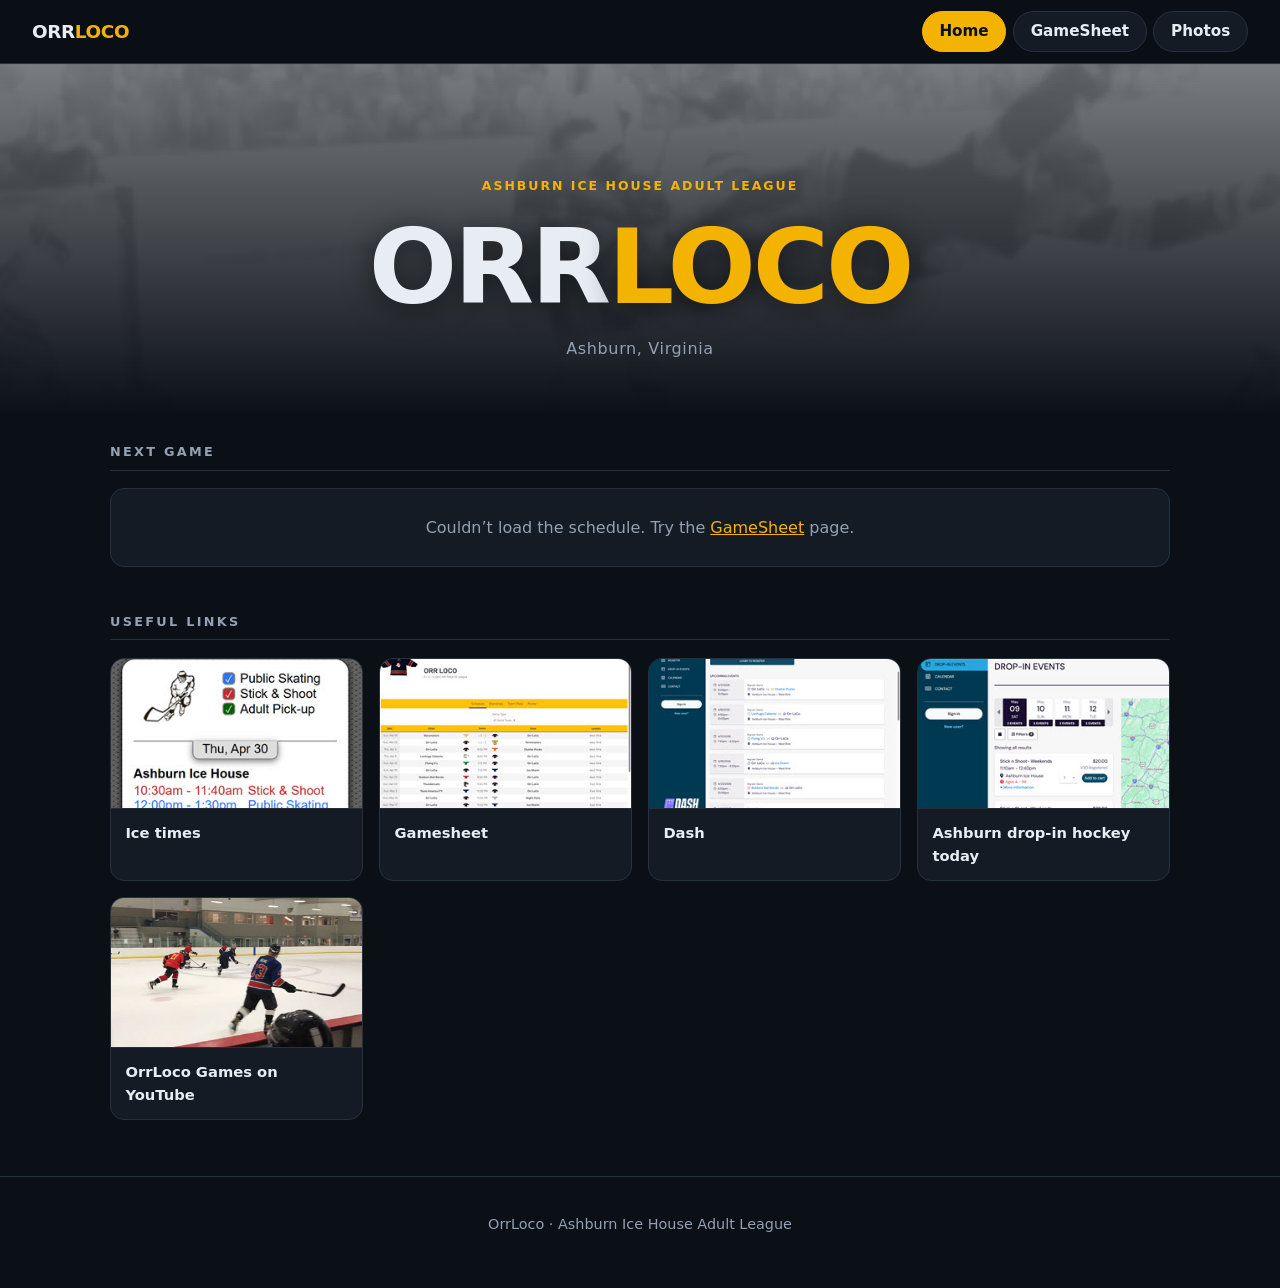
<file: index.html>
<!DOCTYPE html>
<html lang="en">
<head>
	<title>OrrLoco Hockey</title>
	<meta charset="utf-8">
	<meta name="description" content="Schedule, standings and photos for the OrrLoco hockey team in Ashburn, Virginia.">
	<meta name="viewport" content="width=device-width, initial-scale=1">
	<meta name="theme-color" content="#0b1017">
	<link rel="canonical" href="https://www.orrloco.org/">
	<link rel="icon" href="favicon.png">

	<meta property="og:type" content="website">
	<meta property="og:site_name" content="OrrLoco Hockey">
	<meta property="og:title" content="OrrLoco Hockey">
	<meta property="og:description" content="Schedule, standings and photos for the OrrLoco hockey team in Ashburn, Virginia.">
	<meta property="og:url" content="https://www.orrloco.org/">
	<meta property="og:image" content="https://www.orrloco.org/2025-2026_team.jpg">
	<meta property="og:image:width" content="1041">
	<meta property="og:image:height" content="586">
	<meta property="og:image:alt" content="The OrrLoco hockey team at Ashburn Ice House">
	<meta name="twitter:card" content="summary_large_image">

	<link rel="stylesheet" href="site.css">
</head>
<body data-page="home">
	
<a class="skip" href="#main">Skip to content</a>

<nav class="nav">
	<a class="brand" href="index.html">Orr<span>LoCo</span></a>
	<div class="nav-links" id="nav-links">
			<a href="index.html">Home</a>
			<a href="live.html">GameSheet</a>
			<a href="photos.html">Photos</a>
	</div>
</nav>

<header class="hero">
	<div class="hero-inner">
		<p class="kicker">Ashburn Ice House Adult League</p>
		<h1>Orr<span>LoCo</span></h1>
		<p class="tagline">Ashburn, Virginia</p>
	</div>
</header>

<main id="main">

	<section class="section">
		<h2 class="section-title">Next game</h2>
		<div id="next-game" class="card game-card">
			<p class="loading">Loading the schedule&hellip;</p>
		</div>
	</section>

	<section class="section">
		<h2 class="section-title">Coming up</h2>
		<div id="upcoming" class="card">
			<p class="loading">Loading&hellip;</p>
		</div>
	</section>

	<section class="section">
		<h2 class="section-title">Useful links</h2>
		<div class="links">
			<a class="link-card" href="https://is.tmatex.com/">
				<img src="ice_time.jpg" width="300" height="197" alt="a thumbnail of the ice time website" loading="lazy">
				<span>Ice times</span>
			</a>
			<a class="link-card" data-gs-team href="https://gamesheetstats.com/">
				<img src="gamesheet.jpg" width="300" height="221" alt="a thumbnail of the gamesheet website" loading="lazy">
				<span>Gamesheet</span>
			</a>
			<a class="link-card" data-dash-team href="https://apps.daysmartrecreation.com/dash/x/#/online/ashburn">
				<img src="dash.jpg" width="300" height="221" alt="a thumbnail of the dash website" loading="lazy">
				<span>Dash</span>
			</a>
			<a class="link-card" href="https://member.daysmartrecreation.com/#/online/ashburn/event-registration?&amp;facility_ids=1&amp;sport_ids=30">
				<img src="drop_in_activities.jpg" width="300" height="214" alt="a thumbnail of the drop-in activities website" loading="lazy">
				<span>Ashburn drop-in hockey today</span>
			</a>
			<a class="link-card" href="https://www.youtube.com/@OrrLocoGames-xp1fu">
				<img src="orrlocogames.jpg" width="400" height="220" alt="a thumbnail of the OrrLoco Games YouTube channel" loading="lazy">
				<span>OrrLoco Games on YouTube</span>
			</a>
		</div>
	</section>

</main>

<footer>
	<p>OrrLoco &middot; Ashburn Ice House Adult League</p>
</footer>

<script src="app.js"></script>
</body>
</html>
</file>
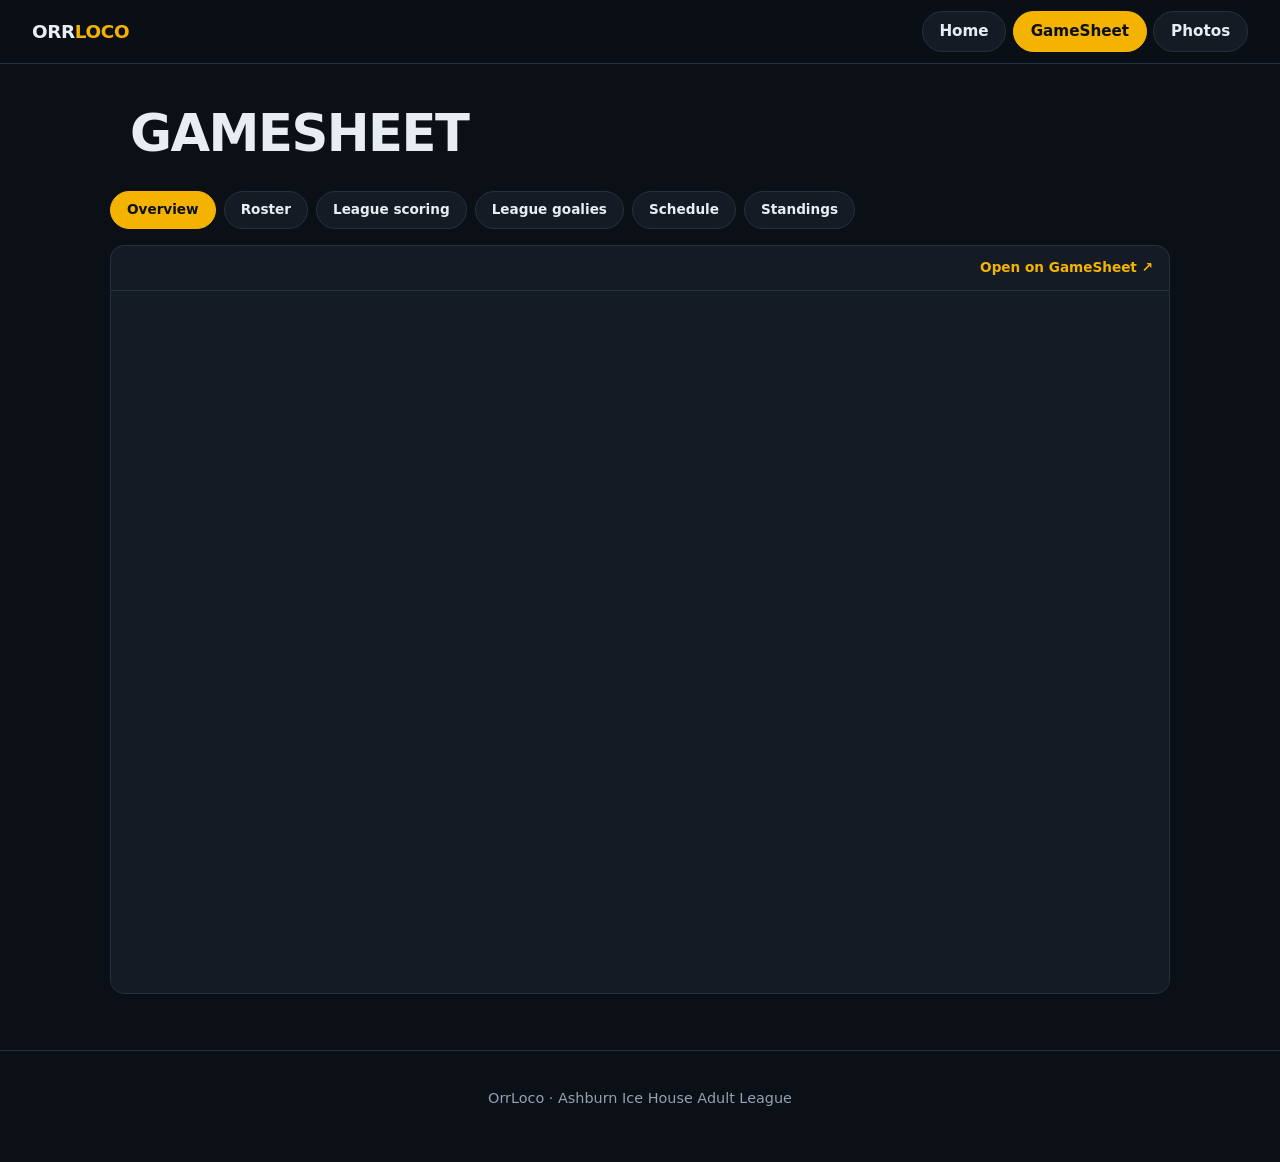
<file: live.html>
<!DOCTYPE html>
<html lang="en">
<head>
	<title>GameSheet &middot; OrrLoco Hockey</title>
	<meta charset="utf-8">
	<meta name="description" content="Live schedule, standings and roster for OrrLoco hockey, straight from GameSheet.">
	<meta name="viewport" content="width=device-width, initial-scale=1">
	<meta name="theme-color" content="#0b1017">
	<link rel="canonical" href="https://www.orrloco.org/live.html">
	<link rel="icon" href="favicon.png">

	<meta property="og:type" content="website">
	<meta property="og:site_name" content="OrrLoco Hockey">
	<meta property="og:title" content="GameSheet &middot; OrrLoco Hockey">
	<meta property="og:description" content="Live schedule, standings and roster for OrrLoco hockey, straight from GameSheet.">
	<meta property="og:url" content="https://www.orrloco.org/live.html">
	<meta property="og:image" content="https://www.orrloco.org/2025-2026_team.jpg">
	<meta property="og:image:width" content="1041">
	<meta property="og:image:height" content="586">
	<meta property="og:image:alt" content="The OrrLoco hockey team at Ashburn Ice House">
	<meta name="twitter:card" content="summary_large_image">

	<link rel="stylesheet" href="site.css">
</head>
<body data-page="live">

<a class="skip" href="#main">Skip to content</a>

<nav class="nav">
	<a class="brand" href="index.html">Orr<span>LoCo</span></a>
	<div class="nav-links" id="nav-links">
			<a href="index.html">Home</a>
			<a href="live.html">GameSheet</a>
			<a href="photos.html">Photos</a>
	</div>
</nav>

<main id="main">
	<header class="page-head">
		<h1>GameSheet</h1>
	</header>

	<section class="section">
		<div class="chips" id="live-tabs" role="group" aria-label="GameSheet views"></div>
		<div class="card live-card">
			<div class="live-bar">
				<a id="live-open" href="https://gamesheetstats.com/" target="_blank" rel="noopener">Open on GameSheet &#8599;</a>
			</div>
			<div class="live-frame" id="live-frame"></div>
		</div>
	</section>
</main>

<footer>
	<p>OrrLoco &middot; Ashburn Ice House Adult League</p>
</footer>

<script src="app.js"></script>
</body>
</html>
</file>
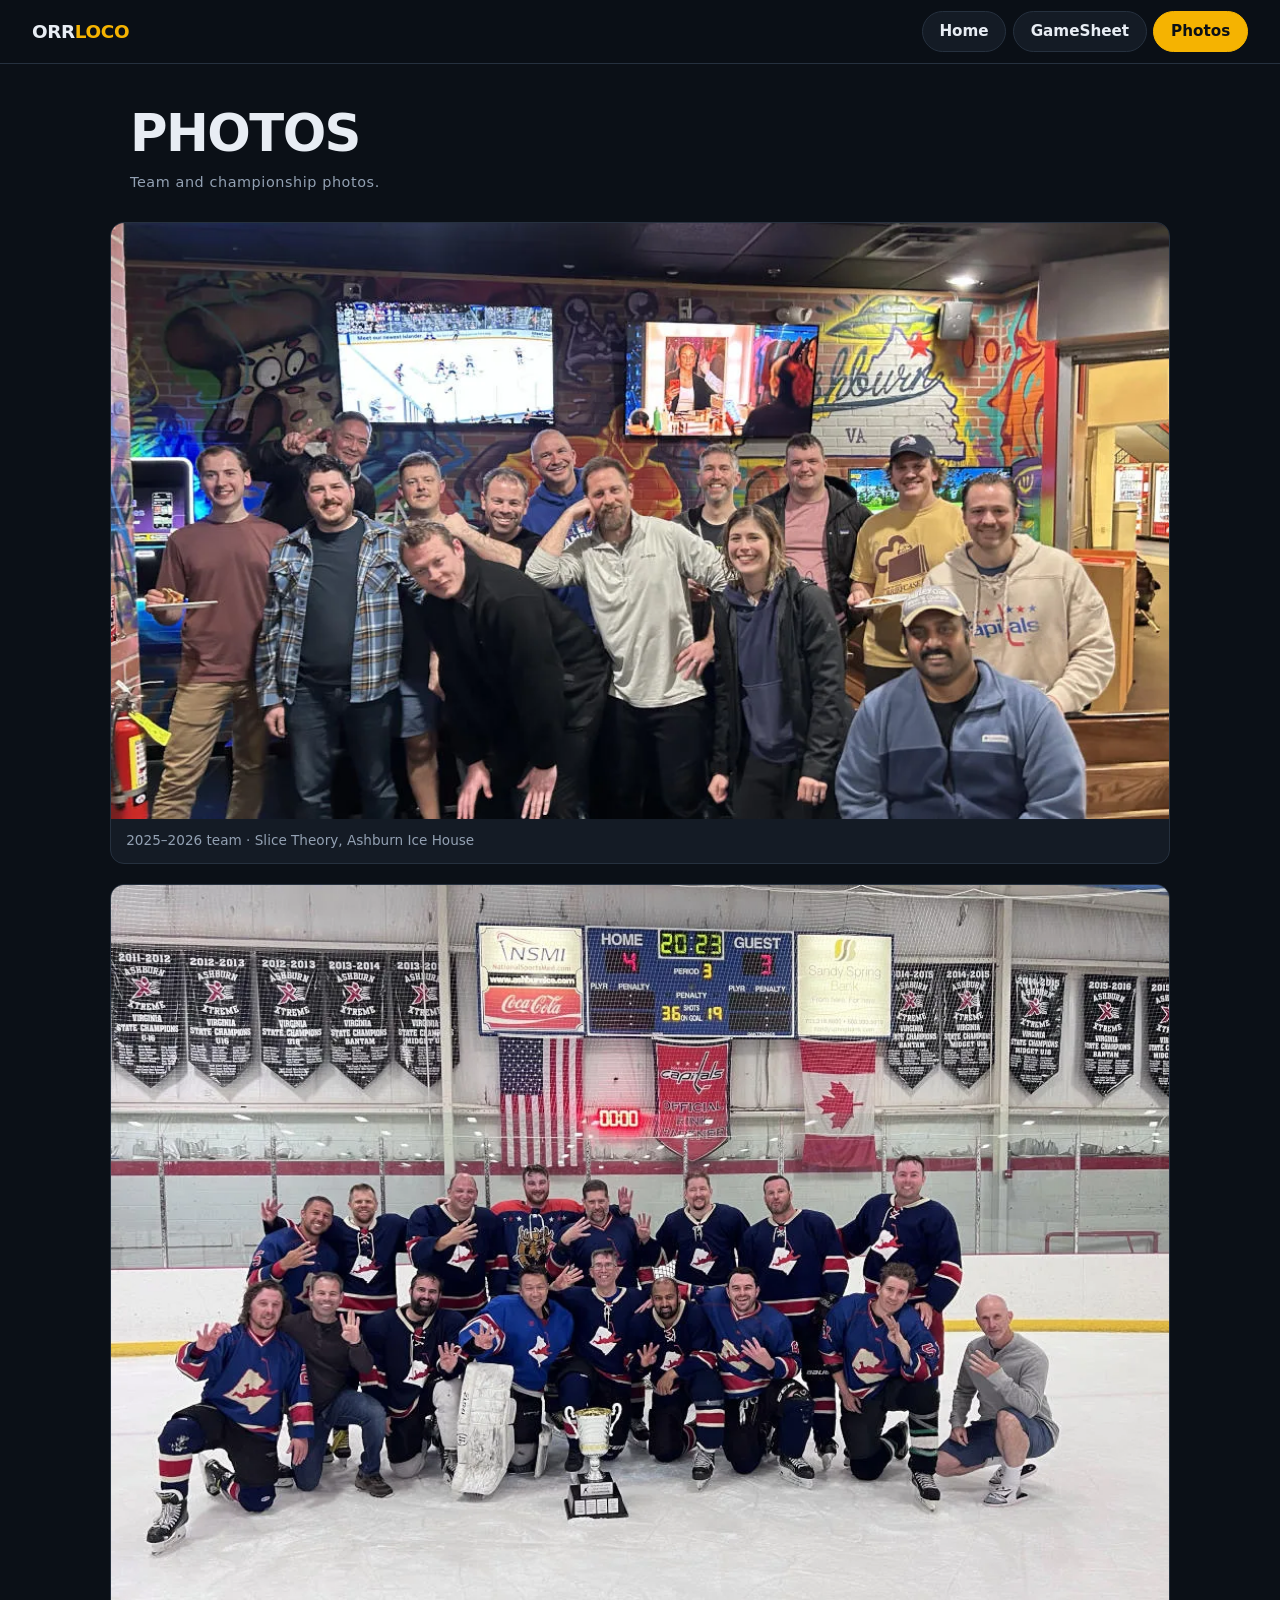
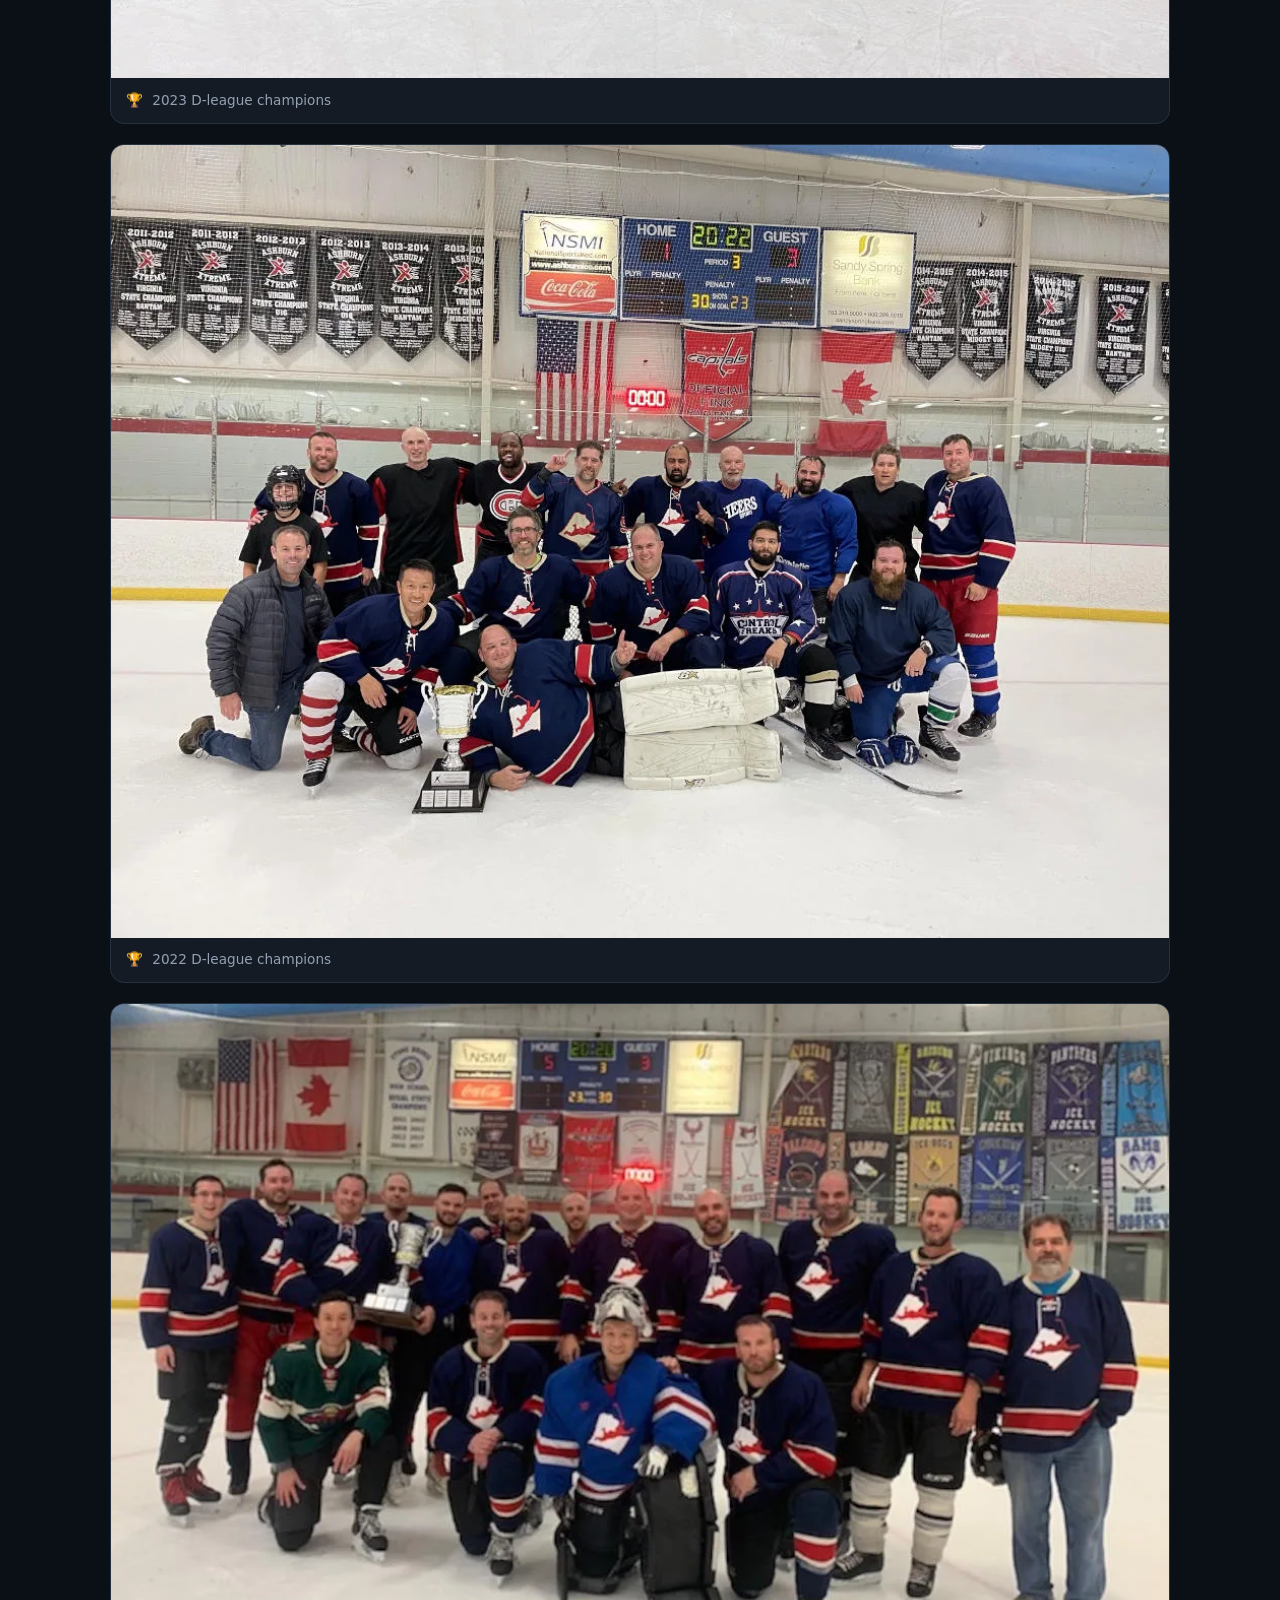
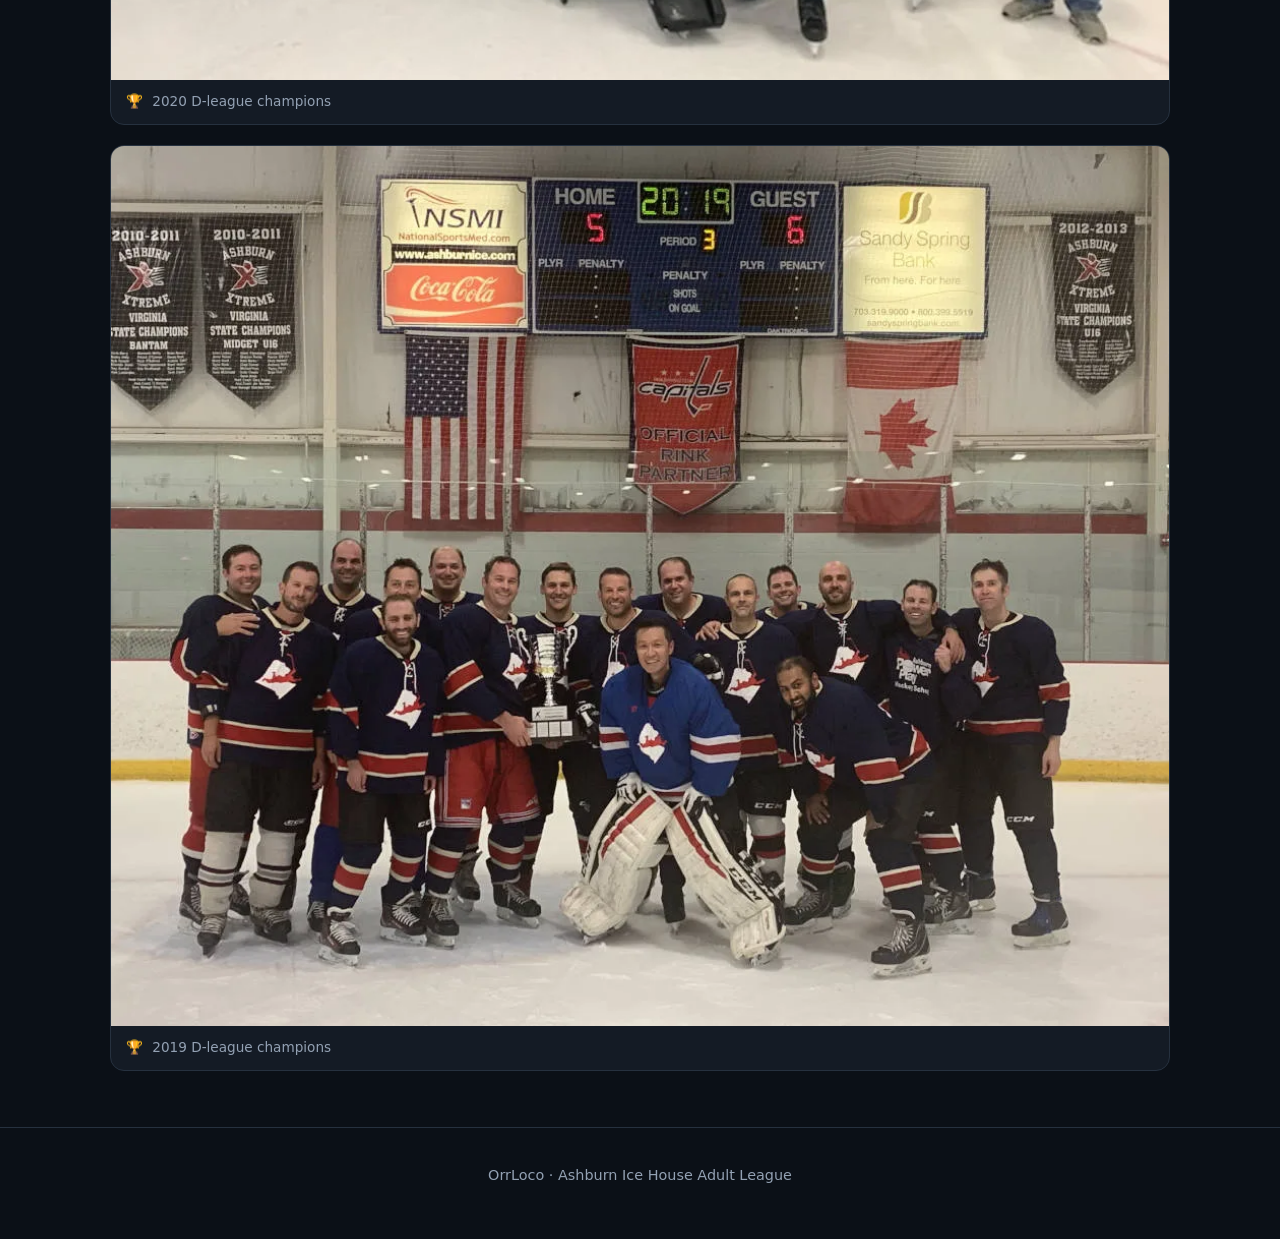
<file: photos.html>
<!DOCTYPE html>
<html lang="en">
<head>
	<title>Photos &middot; OrrLoco Hockey</title>
	<meta charset="utf-8">
	<meta name="description" content="Team and championship photos for OrrLoco hockey.">
	<meta name="viewport" content="width=device-width, initial-scale=1">
	<meta name="theme-color" content="#0b1017">
	<link rel="canonical" href="https://www.orrloco.org/photos.html">
	<link rel="icon" href="favicon.png">

	<meta property="og:type" content="website">
	<meta property="og:site_name" content="OrrLoco Hockey">
	<meta property="og:title" content="Photos &middot; OrrLoco Hockey">
	<meta property="og:description" content="Team and championship photos for OrrLoco hockey.">
	<meta property="og:url" content="https://www.orrloco.org/photos.html">
	<meta property="og:image" content="https://www.orrloco.org/2025-2026_team.jpg">
	<meta property="og:image:width" content="1041">
	<meta property="og:image:height" content="586">
	<meta property="og:image:alt" content="The OrrLoco hockey team at Ashburn Ice House">
	<meta name="twitter:card" content="summary_large_image">

	<link rel="stylesheet" href="site.css">
</head>
<body data-page="photos">

<a class="skip" href="#main">Skip to content</a>

<nav class="nav">
	<a class="brand" href="index.html">Orr<span>LoCo</span></a>
	<div class="nav-links" id="nav-links">
			<a href="index.html">Home</a>
			<a href="live.html">GameSheet</a>
			<a href="photos.html">Photos</a>
	</div>
</nav>

<main id="main">
	<header class="page-head">
		<h1>Photos</h1>
		<p class="page-sub">Team and championship photos.</p>
	</header>

	<section class="section">
		<div class="gallery">
			<figure>
				<picture>
					<source type="image/webp" sizes="(max-width: 1100px) calc(100vw - 2.5rem), 1041px"
					        srcset="2025-2026_team-640.webp 640w, 2025-2026_team-800.webp 800w, 2025-2026_team.webp 1041w">
					<img src="2025-2026_team.jpg" width="1041" height="586" alt="a team photo of OrrLoco hockey at the end of the 2025-2026 season, at the Slice Theory pizza place in Ashburn Ice House" loading="lazy" decoding="async">
				</picture>
				<figcaption>2025&ndash;2026 team &middot; Slice Theory, Ashburn Ice House</figcaption>
			</figure>
			<figure>
				<picture>
					<source type="image/webp" sizes="(max-width: 1100px) calc(100vw - 2.5rem), 1041px"
					        srcset="2023_champs-640.webp 640w, 2023_champs-800.webp 800w, 2023_champs.webp 1041w">
					<img src="2023_champs.jpg" width="1041" height="781" alt="a team photo of OrrLoco as the 2023 D-league hockey champions" loading="lazy" decoding="async">
				</picture>
				<figcaption><span class="cup">&#127942;</span> 2023 D-league champions</figcaption>
			</figure>
			<figure>
				<picture>
					<source type="image/webp" sizes="(max-width: 1100px) calc(100vw - 2.5rem), 1041px"
					        srcset="2022_champs-640.webp 640w, 2022_champs-800.webp 800w, 2022_champs.webp 1041w">
					<img src="2022_champs.jpg" width="1041" height="781" alt="a team photo of OrrLoco as the 2022 D-league hockey champions" loading="lazy" decoding="async">
				</picture>
				<figcaption><span class="cup">&#127942;</span> 2022 D-league champions</figcaption>
			</figure>
			<figure>
				<picture>
					<source type="image/webp" sizes="(max-width: 1100px) calc(100vw - 2.5rem), 1041px"
					        srcset="2020_champs-640.webp 640w, 2020_champs-800.webp 800w, 2020_champs.webp 1041w">
					<img src="2020_champs.jpg" width="1041" height="665" alt="a team photo of OrrLoco as the 2020 D-league hockey champions" loading="lazy" decoding="async">
				</picture>
				<figcaption><span class="cup">&#127942;</span> 2020 D-league champions</figcaption>
			</figure>
			<figure>
				<picture>
					<source type="image/webp" sizes="(max-width: 1100px) calc(100vw - 2.5rem), 1041px"
					        srcset="2019_champs-640.webp 640w, 2019_champs-800.webp 800w, 2019_champs.webp 1041w">
					<img src="2019_champs.jpg" width="1041" height="865" alt="a team photo of OrrLoco as the 2019 D-league hockey champions" loading="lazy" decoding="async">
				</picture>
				<figcaption><span class="cup">&#127942;</span> 2019 D-league champions</figcaption>
			</figure>
		</div>
	</section>
</main>

<footer>
	<p>OrrLoco &middot; Ashburn Ice House Adult League</p>
</footer>

<script src="app.js"></script>
</body>
</html>
</file>
<file: site.css>
:root {
	--bg: #0b1017;
	--panel: #141b25;
	--panel-2: #1b2431;
	--line: #26313f;
	--ink: #e8edf4;
	--muted: #93a1b3;
	--gold: #f5b301;
	--radius: 14px;
	--wrap: 1100px;
	--sans: "Inter", system-ui, -apple-system, BlinkMacSystemFont, "Segoe UI", Roboto, "Helvetica Neue", Arial, sans-serif;
}

* { box-sizing: border-box; }

body {
	margin: 0;
	background: var(--bg);
	color: var(--ink);
	font-family: var(--sans);
	line-height: 1.6;
	-webkit-font-smoothing: antialiased;
}

a { color: var(--gold); }

:focus-visible {
	outline: 2px solid var(--gold);
	outline-offset: 2px;
	border-radius: 4px;
}

h1, h2 { line-height: 1.15; margin: 0; }

/* ---------- hero ---------- */

.hero {
	position: relative;
	padding: clamp(3rem, 12vw, 7rem) 1.25rem clamp(2rem, 6vw, 3.5rem);
	background-image: linear-gradient(180deg, rgba(11, 16, 23, .55) 0%, rgba(11, 16, 23, .8) 55%, var(--bg) 100%), url("bobby_orr_flying_goal.jpg");
	background-image: linear-gradient(180deg, rgba(11, 16, 23, .55) 0%, rgba(11, 16, 23, .8) 55%, var(--bg) 100%),
		image-set(url("bobby_orr_flying_goal.webp") type("image/webp"), url("bobby_orr_flying_goal.jpg") type("image/jpeg"));
	background-size: cover;
	background-position: center 30%;
	text-align: center;
}

.hero-inner { max-width: var(--wrap); margin: 0 auto; }

.kicker {
	margin: 0 0 .75rem;
	font-size: .78rem;
	letter-spacing: .16em;
	text-transform: uppercase;
	color: var(--gold);
	font-weight: 600;
}

.hero h1 {
	font-size: clamp(3rem, 13vw, 6.5rem);
	font-weight: 800;
	letter-spacing: -.03em;
	text-transform: uppercase;
	text-shadow: 0 4px 30px rgba(0, 0, 0, .6);
}

.hero h1 span { color: var(--gold); }

.tagline {
	margin: .5rem 0 0;
	color: var(--muted);
	letter-spacing: .04em;
}

/* ---------- site nav ---------- */

.skip {
	position: absolute;
	left: -9999px;
	top: 0;
	z-index: 100;
	padding: .6rem 1rem;
	background: var(--gold);
	color: var(--bg);
	font-weight: 700;
	text-decoration: none;
}

.skip:focus { left: 0; }

.nav {
	position: sticky;
	top: 0;
	z-index: 20;
	display: flex;
	align-items: center;
	gap: 1rem;
	flex-wrap: wrap;
	padding: .7rem clamp(1rem, 4vw, 2rem);
	background: rgba(11, 16, 23, .92);
	backdrop-filter: blur(10px);
	border-bottom: 1px solid var(--line);
}

.brand {
	font-weight: 800;
	font-size: 1.15rem;
	letter-spacing: -.02em;
	text-transform: uppercase;
	color: var(--ink);
	text-decoration: none;
	margin-right: auto;
}

.brand span { color: var(--gold); }

.nav-links { display: flex; gap: .4rem; flex-wrap: wrap; }

/* Tabs rather than quiet text links: an outline and full-strength text make the other
   pages read as clickable at a glance, not just the gold one you are already on. */
.nav-links a {
	padding: .45rem 1.05rem;
	border: 1px solid var(--line);
	border-radius: 999px;
	background: var(--panel);
	color: var(--ink);
	text-decoration: none;
	font-size: .95rem;
	font-weight: 700;
	white-space: nowrap;
	transition: background-color .15s, border-color .15s, color .15s;
}

.nav-links a:hover { border-color: var(--gold); color: var(--gold); }

.nav-links a.active { background: var(--gold); border-color: var(--gold); color: var(--bg); }

@media (max-width: 640px) {
	/* Three tabs fit on a phone, so they stay in view as a full-width bar under the
	   team name instead of hiding behind a menu button. */
	.nav-links { width: 100%; gap: .35rem; }
	.nav-links a { flex: 1; text-align: center; padding: .6rem .4rem; }
}

/* ---------- page headers ---------- */

.page-head {
	max-width: var(--wrap);
	margin: 0 auto;
	padding: clamp(1.75rem, 5vw, 2.5rem) 1.25rem 0;
}

.page-head h1 {
	font-size: clamp(2rem, 7vw, 3.2rem);
	font-weight: 800;
	letter-spacing: -.03em;
	text-transform: uppercase;
}

.page-sub {
	margin: .5rem 0 0;
	color: var(--muted);
	font-size: .9rem;
	letter-spacing: .04em;
}

/* ---------- layout ---------- */

main {
	max-width: var(--wrap);
	margin: 0 auto;
	padding: 0 1.25rem 3.5rem;
}

.section { margin-top: clamp(2rem, 5vw, 3rem); }

/* The first block belongs to the page title above it, so it sits closer than the
   gap that separates one section from the next. */
main > section:first-of-type { margin-top: clamp(1.25rem, 3vw, 1.75rem); }

.section-title {
	font-size: .8rem;
	letter-spacing: .18em;
	text-transform: uppercase;
	color: var(--muted);
	padding-bottom: .6rem;
	margin-bottom: 1.1rem;
	border-bottom: 1px solid var(--line);
}

.card {
	background: var(--panel);
	border: 1px solid var(--line);
	border-radius: var(--radius);
	padding: clamp(1.1rem, 3vw, 1.6rem);
}

.card + .card { margin-top: 1rem; }

.loading { color: var(--muted); margin: 0; }

/* ---------- game module ---------- */

.game-card { text-align: center; }

.badge {
	display: inline-block;
	padding: .2rem .7rem;
	border-radius: 999px;
	background: var(--panel-2);
	border: 1px solid var(--line);
	font-size: .7rem;
	letter-spacing: .13em;
	text-transform: uppercase;
	font-weight: 700;
	color: var(--muted);
}

.badge.gold { background: rgba(245, 179, 1, .12); border-color: rgba(245, 179, 1, .4); color: var(--gold); }

.matchup {
	display: flex;
	align-items: center;
	justify-content: center;
	gap: clamp(1rem, 5vw, 2.5rem);
	margin: 1.4rem 0 .4rem;
	flex-wrap: wrap;
}

.matchup .side {
	font-size: clamp(1.1rem, 3.5vw, 1.6rem);
	font-weight: 700;
	letter-spacing: -.01em;
	max-width: 11ch;
}

.matchup .vs {
	font-size: .8rem;
	letter-spacing: .12em;
	color: var(--muted);
	text-transform: uppercase;
}

.game-meta { color: var(--muted); margin: .3rem 0 0; font-size: .95rem; }

.countdown {
	display: flex;
	justify-content: center;
	gap: clamp(.75rem, 3vw, 1.75rem);
	margin: 1.6rem 0 .25rem;
}

.countdown > div {
	background: var(--panel-2);
	border: 1px solid var(--line);
	border-radius: 12px;
	padding: .7rem clamp(.6rem, 2.5vw, 1.1rem);
	min-width: 4.2rem;
}

.countdown .n {
	display: block;
	font-size: clamp(1.5rem, 6vw, 2.2rem);
	font-weight: 800;
	font-variant-numeric: tabular-nums;
	line-height: 1.1;
}

.countdown .u {
	display: block;
	font-size: .65rem;
	letter-spacing: .14em;
	text-transform: uppercase;
	color: var(--muted);
}

.btn-link {
	display: inline-block;
	margin-top: .3rem;
	font-weight: 600;
	font-size: .9rem;
	text-decoration: none;
	border-bottom: 1px solid currentColor;
}

.chips { display: flex; flex-wrap: wrap; gap: .5rem; }

.chip {
	appearance: none;
	font: inherit;
	font-size: .85rem;
	font-weight: 600;
	cursor: pointer;
	color: var(--ink);
	background: var(--panel);
	border: 1px solid var(--line);
	border-radius: 999px;
	padding: .45rem 1rem;
}

.chip:hover { background: var(--panel-2); border-color: var(--gold); }

.chip.on { background: var(--gold); border-color: var(--gold); color: var(--bg); }

/* ---------- coming up ---------- */

/* A list rather than a table: day and time stack in a narrow column, so each row
   fits a phone screen instead of scrolling sideways. */
.fixtures { list-style: none; margin: 0; padding: 0; }

.fixtures li {
	display: flex;
	gap: 1rem;
	padding: .75rem 0;
	border-bottom: 1px solid var(--line);
}

.fixtures li:first-child { padding-top: 0; }
.fixtures li:last-child { padding-bottom: 0; border-bottom: 0; }

.fixtures .when, .fixtures .what { display: flex; flex-direction: column; min-width: 0; }
.fixtures .when { flex: none; width: 7rem; }
.fixtures .day, .fixtures .opp { font-weight: 600; }
.fixtures .time, .fixtures .where { font-size: .85rem; color: var(--muted); }
.fixtures .ha { color: var(--muted); font-weight: 500; }

/* ---------- links ---------- */

.links {
	display: grid;
	grid-template-columns: repeat(auto-fill, minmax(220px, 1fr));
	gap: 1rem;
}

.link-card {
	display: flex;
	flex-direction: column;
	background: var(--panel);
	border: 1px solid var(--line);
	border-radius: var(--radius);
	overflow: hidden;
	text-decoration: none;
	color: var(--ink);
	transition: transform .15s ease, border-color .15s ease;
}

.link-card:hover { transform: translateY(-3px); border-color: var(--gold); }

.link-card img {
	width: 100%;
	height: 150px;
	object-fit: cover;
	display: block;
	border-bottom: 1px solid var(--line);
}

.link-card span {
	padding: .75rem .9rem;
	font-weight: 600;
	font-size: .92rem;
}

/* ---------- gallery ---------- */

.gallery { display: grid; gap: 1.25rem; }

.gallery figure {
	margin: 0;
	background: var(--panel);
	border: 1px solid var(--line);
	border-radius: var(--radius);
	overflow: hidden;
}

.gallery img {
	width: 100%;
	height: auto;
	display: block;
}

.gallery figcaption {
	padding: .7rem .95rem;
	font-size: .85rem;
	color: var(--muted);
}

.cup { margin-right: .3rem; }

/* ---------- footer ---------- */

footer {
	border-top: 1px solid var(--line);
	padding: 2rem 1.25rem 3rem;
	text-align: center;
	color: var(--muted);
	font-size: .9rem;
}

footer p { margin: .25rem 0; }

@media (prefers-reduced-motion: reduce) {
	* { transition: none !important; }
}

/* ---------- live GameSheet embeds ---------- */

#live-tabs { margin-bottom: 1rem; }

/* The frame is someone else's page, so the card gives up its padding and just
   provides the border and a bar with a working link out. */
.live-card { padding: 0; overflow: hidden; }

.live-bar {
	display: flex;
	justify-content: flex-end;
	align-items: center;
	gap: .5rem 1rem;
	flex-wrap: wrap;
	padding: .7rem 1rem;
	border-bottom: 1px solid var(--line);
	font-size: .85rem;
	color: var(--muted);
}

.live-bar a { font-weight: 600; text-decoration: none; white-space: nowrap; }

/* A cross-origin frame cannot report its content height, so it gets a tall fixed
   viewport and scrolls inside itself. */
.live-frame iframe {
	display: block;
	width: 100%;
	height: 78vh;
	min-height: 560px;
	border: 0;
	background: var(--panel);
}
</file>
